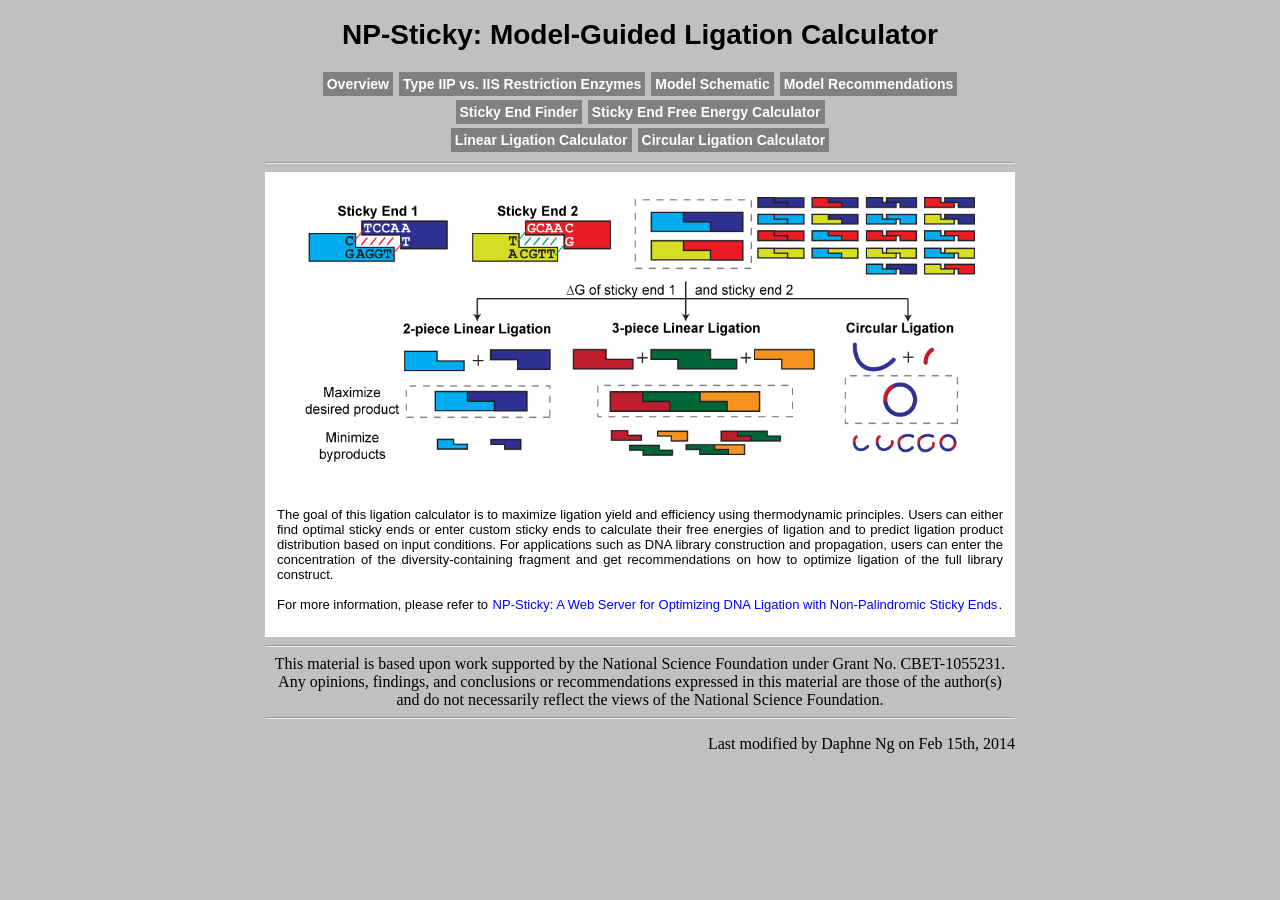
<file: index.html>
<!DOCTYPE html>
<html>
<head>

<title>NP-Sticky</title>
<link rel="stylesheet" type="text/css" href="homestyle.css">

</head>

<body>
<div id="content">

<h1><a href="index.html" style="background-color:#C0C0C0;color:black;">NP-Sticky: Model-Guided Ligation Calculator</a></h1>

<ul>
	<li><a href="about.html">Overview</a></li>
	<li><a href="enzcompare.html">Type IIP vs. IIS Restriction Enzymes</a></li>
	<li><a href="schematic.html">Model Schematic</a></li>
	<li><a href="modelresults.html">Model Recommendations</a></li>
</ul>
<ul>
	<li><a href="stickyfinder.html">Sticky End Finder</a></li>
	<li><a href="stickyend.html">Sticky End Free Energy Calculator</a></li>
</ul>
<ul>
	<li><a href="linligation.html">Linear Ligation Calculator</a></li>
	<li><a href="cirligation.html">Circular Ligation Calculator</a></li>
</ul>

<hr>

<div id="white">

<p class="center"><img src="figures/lig_graphicalAbs.png" type="image/png" width="670" height="266"></p><br/>

<p class="justify">
The goal of this ligation calculator is to maximize ligation yield and efficiency using thermodynamic principles. Users can either find optimal sticky ends or enter custom sticky ends to calculate their free energies of ligation and to predict ligation product distribution based on input conditions. For applications such as DNA library construction and propagation, users can enter the concentration of the diversity-containing fragment and get recommendations on how to optimize ligation of the full library construct.<br/><br/>
For more information, please refer to <a style="font-weight:normal;background-color:white;padding:0px;color:blue;" href="http://authors.elsevier.com/sd/article/S0022283614000680">NP-Sticky: A Web Server for Optimizing DNA Ligation with Non-Palindromic Sticky Ends</a>.
</p>

</div>

<hr>
This material is based upon work supported by the National Science Foundation under Grant No. CBET-1055231. Any opinions, findings, and conclusions or recommendations expressed in this material are those of the author(s) and do not necessarily reflect the views of the National Science Foundation.
<hr>
<p class="name">Last modified by Daphne Ng on Feb 15th, 2014</p>

</div>
</body>
</html>
</file>
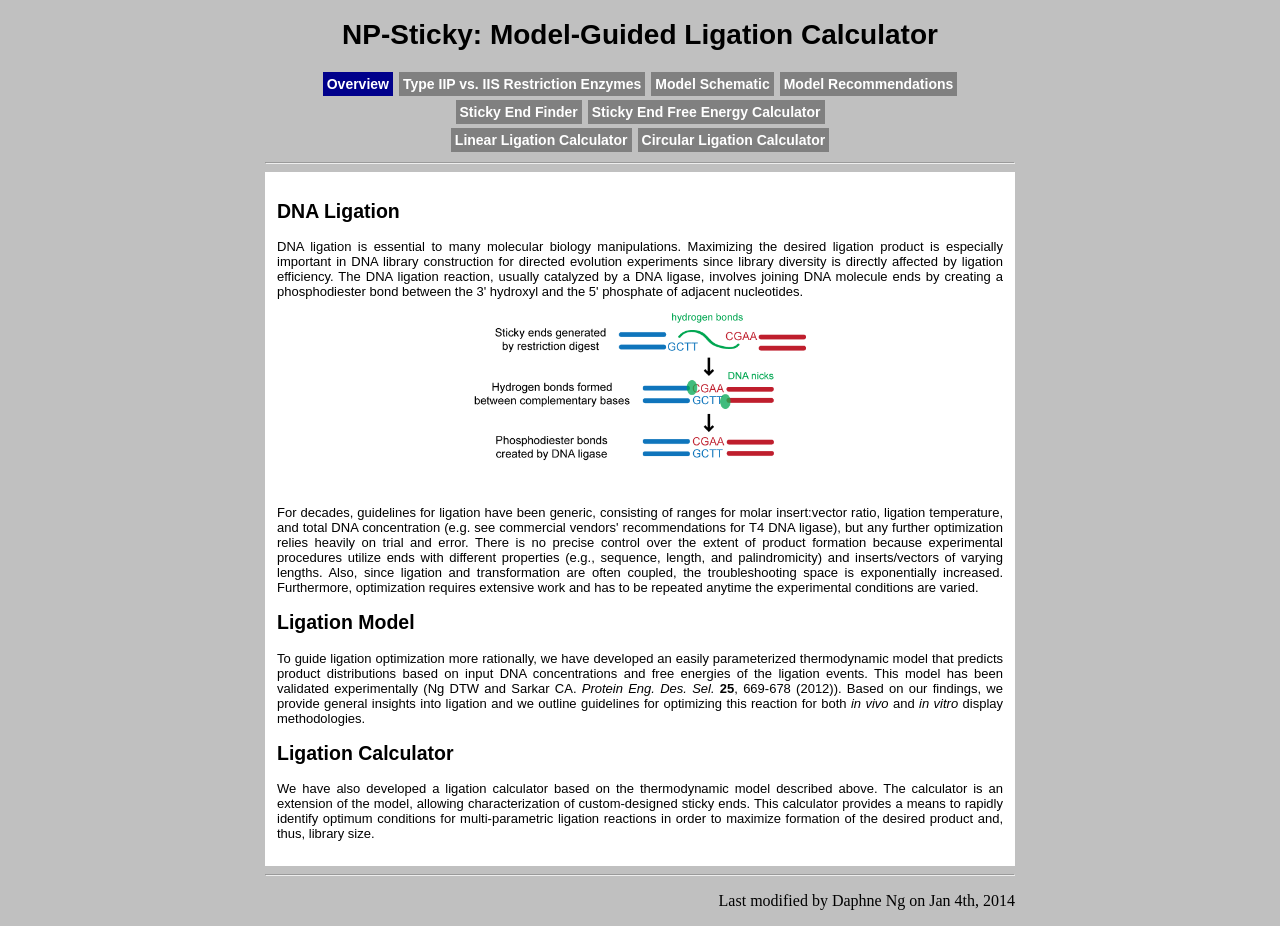
<file: about.html>
<!DOCTYPE html>
<html>
<head>

<title>NP-Sticky</title>
<link rel="stylesheet" type="text/css" href="homestyle.css">

</head>

<body>
<div id="content">

<h1><a href="index.html" style="background-color:#C0C0C0; color:black;">NP-Sticky: Model-Guided Ligation Calculator</a></h1>

<ul>
	<li><a href="about.html" style="background-color:darkblue">Overview</a></li>
	<li><a href="enzcompare.html">Type IIP vs. IIS Restriction Enzymes</a></li>
	<li><a href="schematic.html">Model Schematic</a></li>
	<li><a href="modelresults.html">Model Recommendations</a></li>
</ul>
<ul>
	<li><a href="stickyfinder.html">Sticky End Finder</a></li>
	<li><a href="stickyend.html">Sticky End Free Energy Calculator</a></li>
</ul>
<ul>
	<li><a href="linligation.html">Linear Ligation Calculator</a></li>
	<li><a href="cirligation.html">Circular Ligation Calculator</a></li>
</ul>

<hr>

<div id="white">

<h2>DNA Ligation</h2>
<p class="justify">
DNA ligation is essential to many molecular biology manipulations. Maximizing the desired ligation product is especially important in DNA library construction for directed evolution experiments since library diversity is directly affected by ligation efficiency. The DNA ligation reaction, usually catalyzed by a DNA ligase, involves joining DNA molecule ends by creating a phosphodiester bond between the 3' hydroxyl and the 5' phosphate of adjacent nucleotides.
</p>

<p class="center"><img src="figures/lig_reaction.png" type="image/png" width="332" height="149.4"></p><br/>

<p class="justify">
For decades, guidelines for ligation have been generic, consisting of ranges for molar insert:vector ratio, ligation temperature, and total DNA concentration (e.g. see commercial vendors' recommendations for T4 DNA ligase), but any further optimization relies heavily on trial and error. There is no precise control over the extent of product formation because experimental procedures utilize ends with different properties (e.g., sequence, length, and palindromicity) and inserts/vectors of varying lengths. Also, since ligation and transformation are often coupled, the troubleshooting space is exponentially increased. Furthermore, optimization requires extensive work and has to be repeated anytime the experimental conditions are varied.
</p>

<h2>Ligation Model</h2>

<p class="justify">
To guide ligation optimization more rationally, we have developed an easily parameterized thermodynamic model that predicts product distributions based on input DNA concentrations and free energies of the ligation events. This model has been validated experimentally (Ng DTW and Sarkar CA. <i>Protein Eng. Des. Sel.</i> <b>25</b>, 669-678 (2012)). Based on our findings, we provide general insights into ligation and we outline guidelines for optimizing this reaction for both <i>in vivo</i> and <i>in vitro</i> display methodologies.
</p>

<h2>Ligation Calculator</h2>

<p class="justify">
We have also developed a ligation calculator based on the thermodynamic model described above. The calculator is an extension of the model, allowing characterization of custom-designed sticky ends. This calculator provides a means to rapidly identify optimum conditions for multi-parametric ligation reactions in order to maximize formation of the desired product and, thus, library size.
</p>

</div>

<hr>

<p class="name">Last modified by Daphne Ng on Jan 4th, 2014</p>

</div>
</body>
</html>
</file>
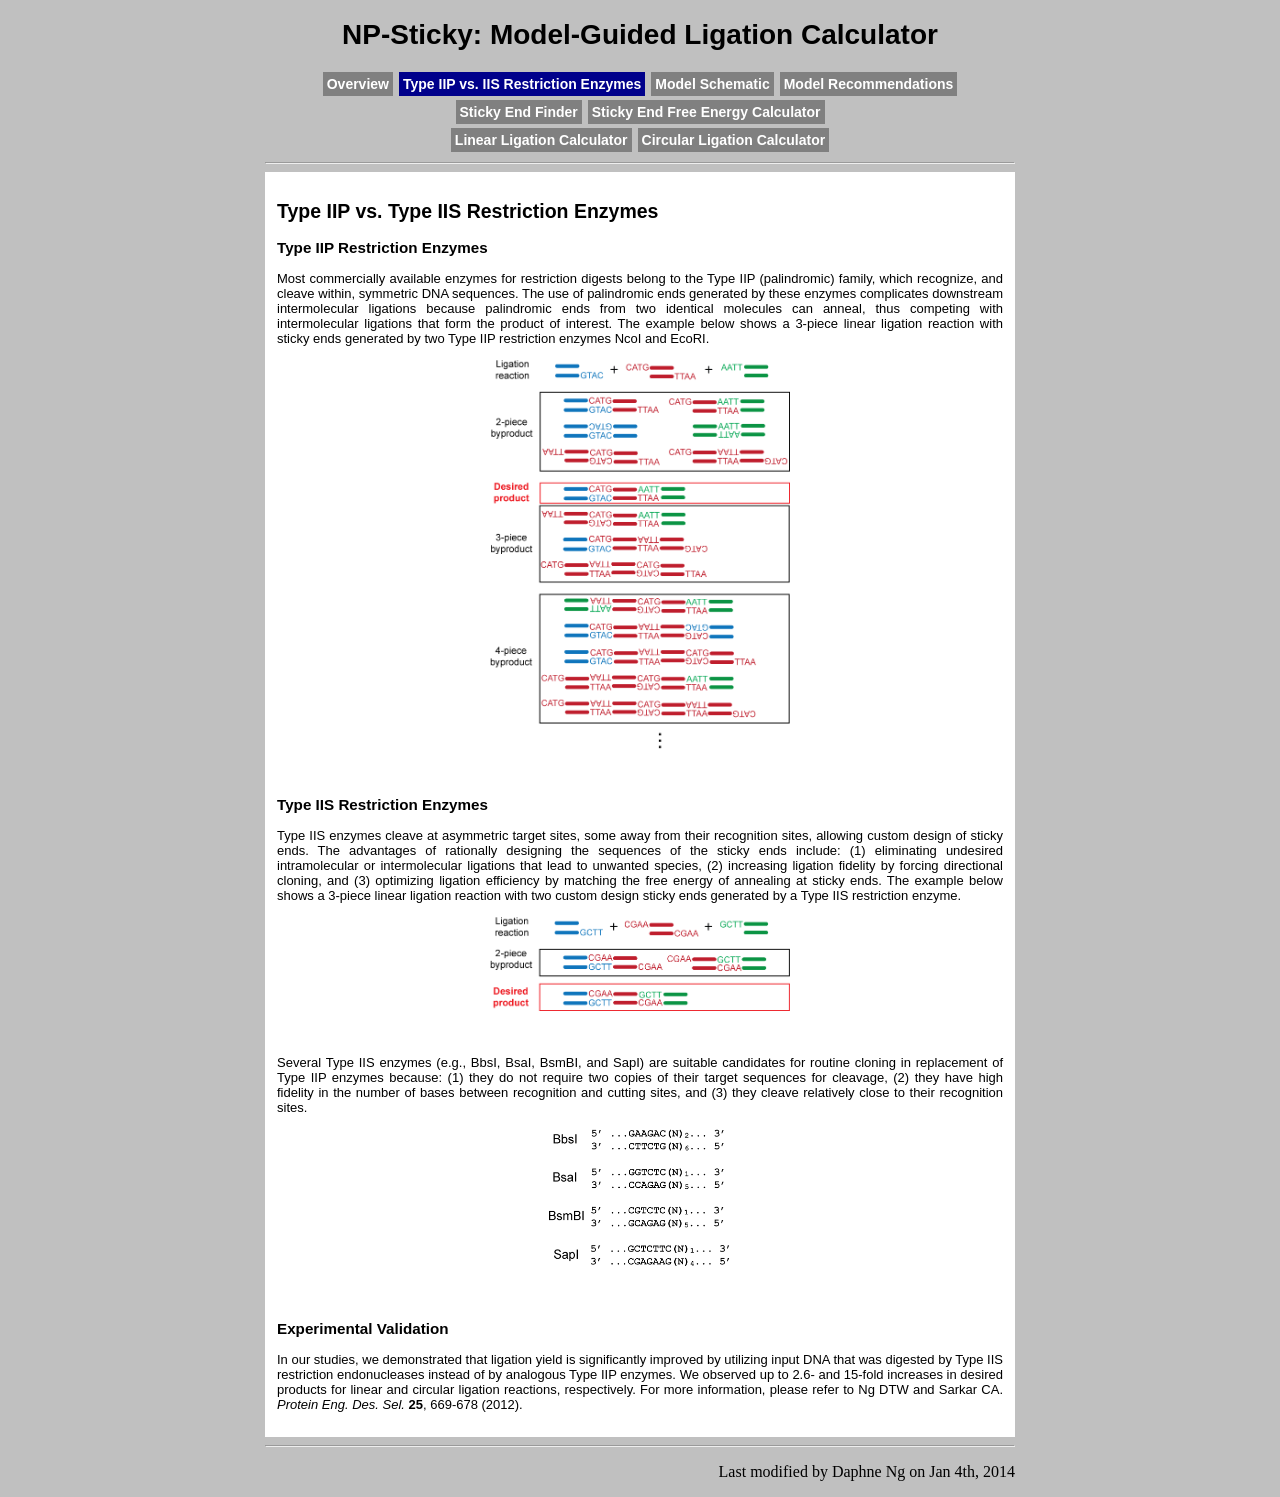
<file: enzcompare.html>
<!DOCTYPE html>
<html>
<head>

<title>NP-Sticky</title>
<link rel="stylesheet" type="text/css" href="homestyle.css">

</head>

<body>
<div id="content">

<h1><a href="index.html" style="background-color:#C0C0C0; color:black;">NP-Sticky: Model-Guided Ligation Calculator</a></h1>

<ul>
	<li><a href="about.html">Overview</a></li>
	<li><a href="enzcompare.html" style="background-color:darkblue">Type IIP vs. IIS Restriction Enzymes</a></li>
	<li><a href="schematic.html">Model Schematic</a></li>
	<li><a href="modelresults.html">Model Recommendations</a></li>
</ul>
<ul>
	<li><a href="stickyfinder.html">Sticky End Finder</a></li>
	<li><a href="stickyend.html">Sticky End Free Energy Calculator</a></li>
</ul>
<ul>
	<li><a href="linligation.html">Linear Ligation Calculator</a></li>
	<li><a href="cirligation.html">Circular Ligation Calculator</a></li>
</ul>

<hr>
<div id="white">

<h2>Type IIP vs. Type IIS Restriction Enzymes</h2>

<h3>Type IIP Restriction Enzymes</h3>

<p class="justify">
Most commercially available enzymes for restriction digests belong to the Type IIP (palindromic) family, which recognize, and cleave within, symmetric DNA sequences. The use of palindromic ends generated by these enzymes complicates downstream intermolecular ligations because palindromic ends from two identical molecules can anneal, thus competing with intermolecular ligations that form the product of interest. The example below shows a 3-piece linear ligation reaction with sticky ends generated by two Type IIP restriction enzymes NcoI and EcoRI.
</p>

<p class="center"><img src="figures/type_IIP.png" type="image/png" width="300" height="391"></p><br/>

<h3>Type IIS Restriction Enzymes</h3>

<p class="justify">
Type IIS enzymes cleave at asymmetric target sites, some away from their recognition sites, allowing custom design of sticky ends. The advantages of rationally designing the sequences of the sticky ends include: (1) eliminating undesired intramolecular or intermolecular ligations that lead to unwanted species, (2) increasing ligation fidelity by forcing directional cloning, and (3) optimizing ligation efficiency by matching the free energy of annealing at sticky ends. The example below shows a 3-piece linear ligation reaction with two custom design sticky ends generated by a Type IIS restriction enzyme.
</p>

<p class="center"><img src="figures/type_IIS.png" type="image/png" width="300" height="95"></p><br/>

<p class="justify">
Several Type IIS enzymes (e.g., BbsI, BsaI, BsmBI, and SapI) are suitable candidates for routine cloning in replacement of Type IIP enzymes because: (1) they do not require two copies of their target sequences for cleavage, (2) they have high fidelity in the number of bases between recognition and cutting sites, and (3) they cleave relatively close to their recognition sites.
</p>

<p class="center"><img src="figures/type_IIS_sites.png" type="image/png" width="184" height="145"></p><br/>

<h3>Experimental Validation</h3>

<p class="justify">
In our studies, we demonstrated that ligation yield is significantly improved by utilizing input DNA that was digested by Type IIS restriction endonucleases instead of by analogous Type IIP enzymes. We observed up to 2.6- and 15-fold increases in desired products for linear and circular ligation reactions, respectively. For more information, please refer to Ng DTW and Sarkar CA. <i>Protein Eng. Des. Sel.</i> <b>25</b>, 669-678 (2012).
</p>

</p>
</div>
<hr>
<p class="name">Last modified by Daphne Ng on Jan 4th, 2014</p>

</div>
</body>

</html>
</file>
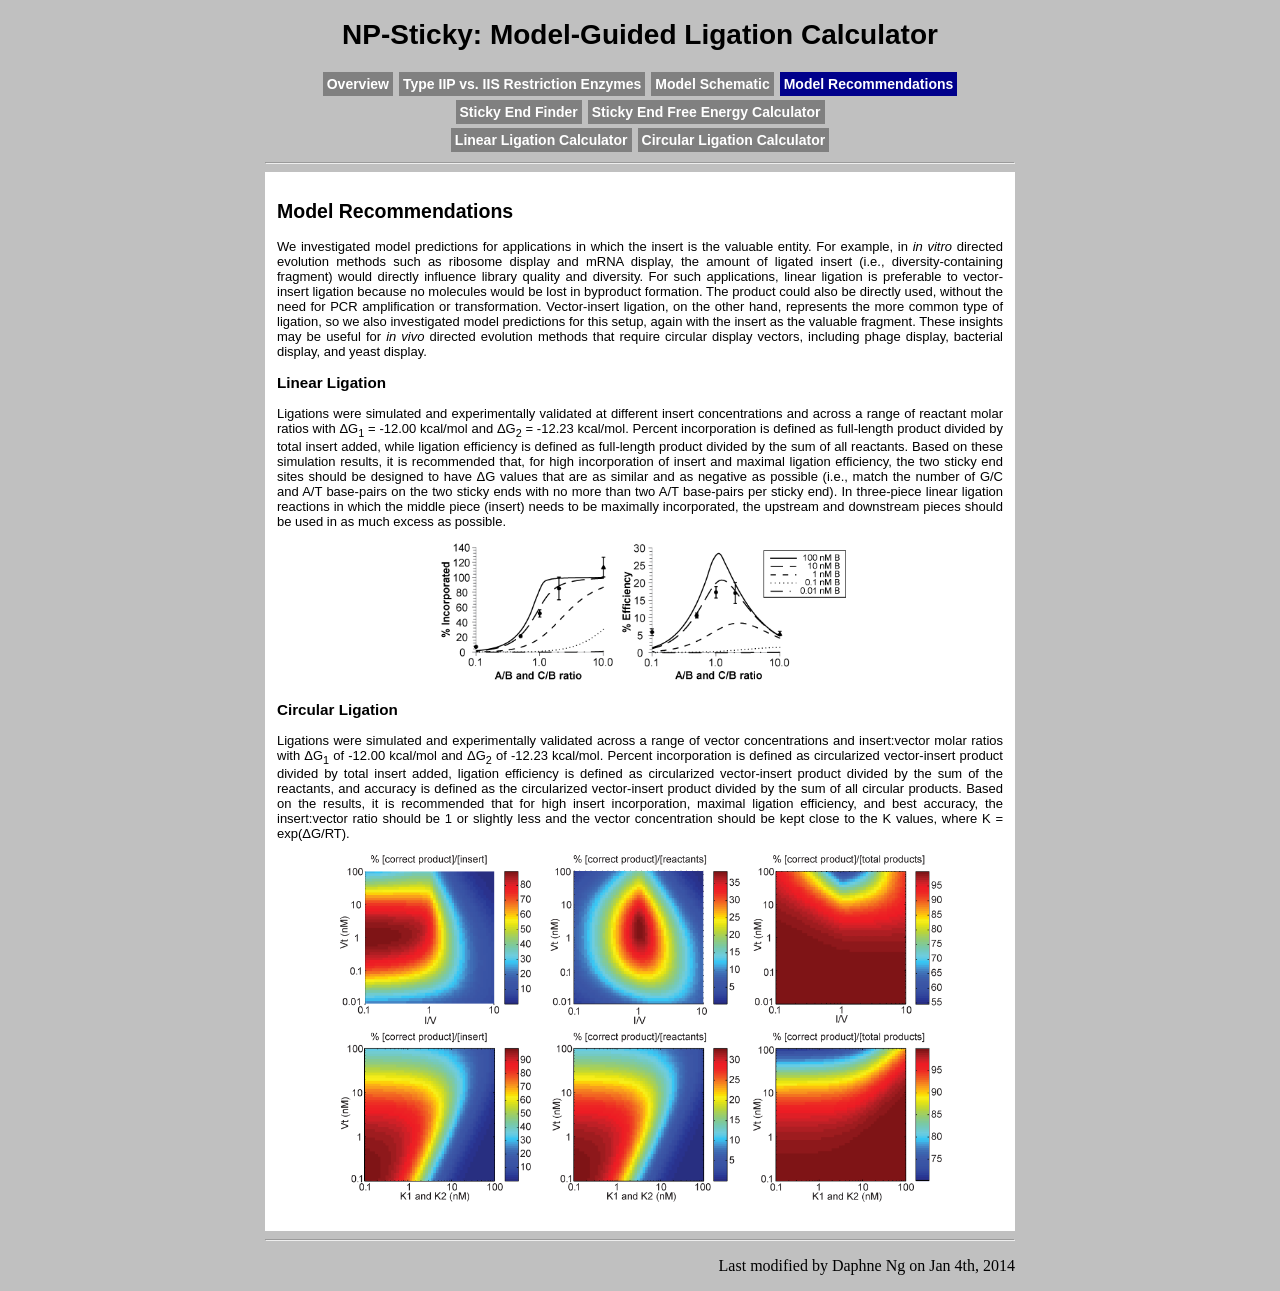
<file: modelresults.html>
<!DOCTYPE html>
<html>
<head>

<title>NP-Sticky</title>
<link rel="stylesheet" type="text/css" href="homestyle.css">

</head>

<body>
<div id="content">

<h1><a href="index.html" style="background-color:#C0C0C0; color:black;">NP-Sticky: Model-Guided Ligation Calculator</a></h1>

<ul>
	<li><a href="about.html">Overview</a></li>
	<li><a href="enzcompare.html">Type IIP vs. IIS Restriction Enzymes</a></li>
	<li><a href="schematic.html">Model Schematic</a></li>
	<li><a href="modelresults.html" style="background-color:darkblue">Model Recommendations</a></li>
</ul>
<ul>
	<li><a href="stickyfinder.html">Sticky End Finder</a></li>
	<li><a href="stickyend.html">Sticky End Free Energy Calculator</a></li>
</ul>
<ul>
	<li><a href="linligation.html">Linear Ligation Calculator</a></li>
	<li><a href="cirligation.html">Circular Ligation Calculator</a></li>
</ul>

<hr>

<div id="white">

<h2>Model Recommendations</h2>

<p class="justify">
We investigated model predictions for applications in which the insert is the valuable entity. For example, in <i>in vitro</i> directed evolution methods such as ribosome display and mRNA display, the amount of ligated insert (i.e., diversity-containing fragment) would directly influence library quality and diversity. For such applications, linear ligation is preferable to vector-insert ligation because no molecules would be lost in byproduct formation. The product could also be directly used, without the need for PCR amplification or transformation. Vector-insert ligation, on the other hand, represents the more common type of ligation, so we also investigated model predictions for this setup, again with the insert as the valuable fragment. These insights may be useful for <i>in vivo</i> directed evolution methods that require circular display vectors, including phage display, bacterial display, and yeast display.
</p>

<h3>Linear Ligation</h3>

<p class="justify">
Ligations were simulated and experimentally validated at different insert concentrations and across a range of reactant molar ratios with &#916G<sub>1</sub> = -12.00 kcal/mol and &#916G<sub>2</sub> = -12.23 kcal/mol. Percent incorporation is defined as full-length product divided by total insert added, while ligation efficiency is defined as full-length product divided by the sum of all reactants. Based on these simulation results, it is recommended that, for high incorporation of insert and maximal ligation efficiency, the two sticky end sites should be designed to have &#916G values that are as similar and as negative as possible (i.e., match the number of G/C and A/T base-pairs on the two sticky ends with no more than two A/T base-pairs per sticky end). In three-piece linear ligation reactions in which the middle piece (insert) needs to be maximally incorporated, the upstream and downstream pieces should be used in as much excess as possible.
</p>

<p class="center"><img src="figures/linlig_model_predict.png" type="image/png" width="411" height="141"></p>

<h3>Circular Ligation</h3>

<p class="justify">
Ligations were simulated and experimentally validated across a range of vector concentrations and insert:vector molar ratios with &#916G<sub>1</sub> of -12.00 kcal/mol and &#916G<sub>2</sub> of -12.23 kcal/mol. Percent incorporation is defined as circularized vector-insert product divided by total insert added, ligation efficiency is defined as circularized vector-insert product divided by the sum of the reactants, and accuracy is defined as the circularized vector-insert product divided by the sum of all circular products. Based on the results, it is recommended that for high insert incorporation, maximal ligation efficiency, and best accuracy, the insert:vector ratio should be 1 or slightly less and the vector concentration should be kept close to the K values, where K = exp(&#916G/RT).
</p>

<p class="center"><img src="figures/cirlig_model_predict.png" type="image/png" width="603" height="349"></p>

</div>

<hr>

<p class="name">Last modified by Daphne Ng on Jan 4th, 2014</p>

</div>
</body>
</html>
</file>
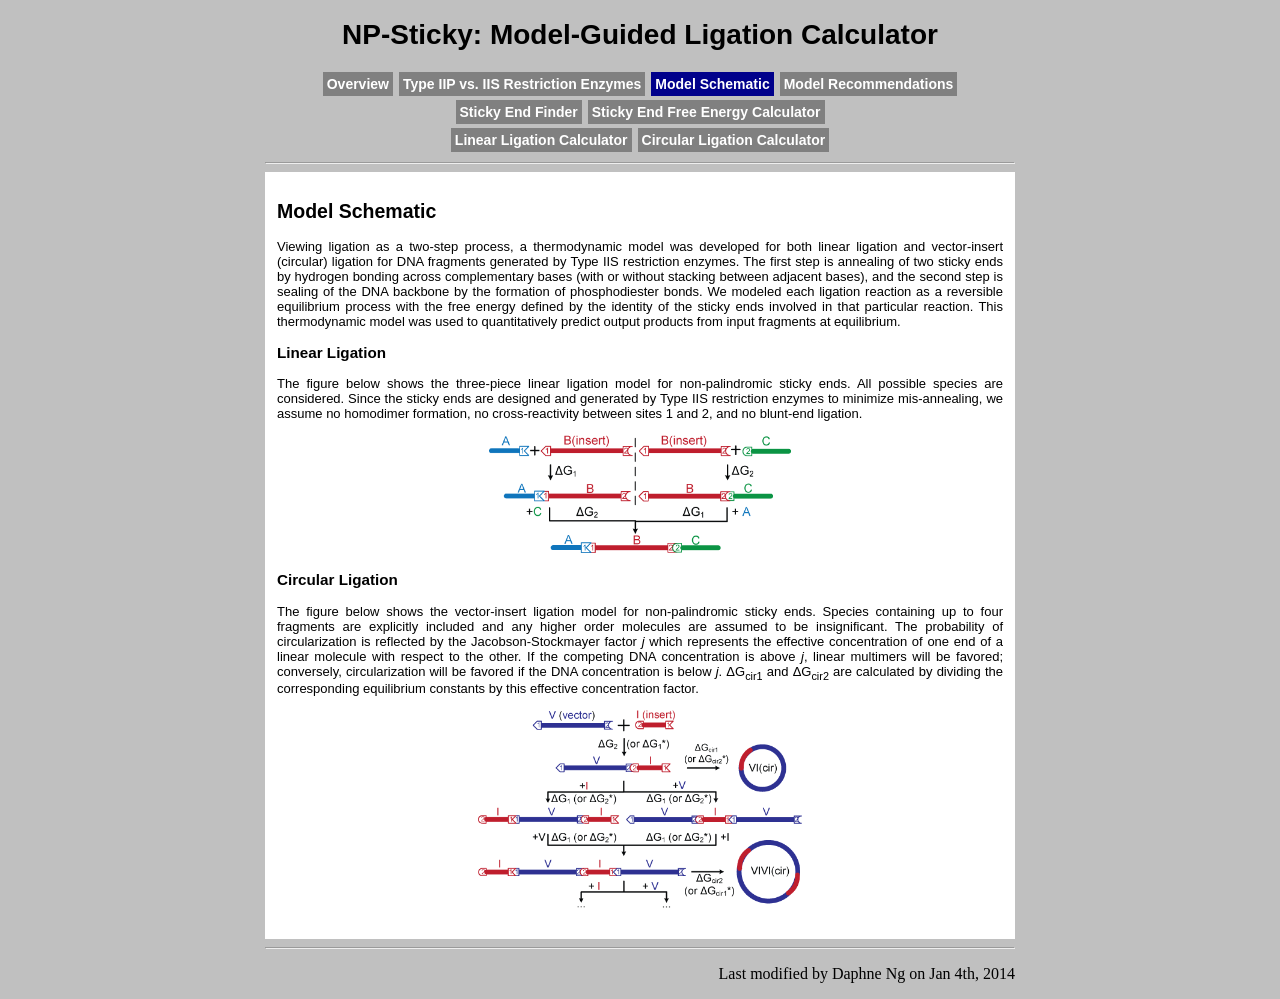
<file: schematic.html>
<!DOCTYPE html>
<html>
<head>

<title>NP-Sticky</title>
<link rel="stylesheet" type="text/css" href="homestyle.css">

</head>

<body>
<div id="content">

<h1><a href="index.html" style="background-color:#C0C0C0; color:black;">NP-Sticky: Model-Guided Ligation Calculator</a></h1>

<ul>
	<li><a href="about.html">Overview</a></li>
	<li><a href="enzcompare.html">Type IIP vs. IIS Restriction Enzymes</a></li>
	<li><a href="schematic.html" style="background-color:darkblue">Model Schematic</a></li>
	<li><a href="modelresults.html">Model Recommendations</a></li>
</ul>
<ul>
	<li><a href="stickyfinder.html">Sticky End Finder</a></li>
	<li><a href="stickyend.html">Sticky End Free Energy Calculator</a></li>
</ul>
<ul>
	<li><a href="linligation.html">Linear Ligation Calculator</a></li>
	<li><a href="cirligation.html">Circular Ligation Calculator</a></li>
</ul>

<hr>
<div id="white">

<h2>Model Schematic</h2>

<p class="justify">
Viewing ligation as a two-step process, a thermodynamic model was developed for both linear ligation and vector-insert (circular) ligation for DNA fragments generated by Type IIS restriction enzymes. The first step is annealing of two sticky ends by hydrogen bonding across complementary bases (with or without stacking between adjacent bases), and the second step is sealing of the DNA backbone by the formation of phosphodiester bonds. We modeled each ligation reaction as a reversible equilibrium process with the free energy defined by the identity of the sticky ends involved in that particular reaction. This thermodynamic model was used to quantitatively predict output products from input fragments at equilibrium.
</p>

<h3>Linear Ligation</h3>

<p class="justify">
The figure below shows the three-piece linear ligation model for non-palindromic sticky ends. All possible species are considered. Since the sticky ends are designed and generated by Type IIS restriction enzymes to minimize mis-annealing, we assume no homodimer formation, no cross-reactivity between sites 1 and 2, and no blunt-end ligation.
</p>

<p class="center"><img src="figures/linlig_model.png" type="image/png" width="302" height="119"></p>

<h3>Circular Ligation</h3>

<p class="justify">
The figure below shows the vector-insert ligation model for non-palindromic sticky ends. Species containing up to four fragments are explicitly included and any higher order molecules are assumed to be insignificant. The probability of circularization is reflected by the Jacobson-Stockmayer factor <i>j</i> which represents the effective concentration of one end of a linear molecule with respect to the other. If the competing DNA concentration is above <i>j</i>, linear multimers will be favored; conversely, circularization will be favored if the DNA concentration is below <i>j</i>. &#916G<sub>cir1</sub> and &#916G<sub>cir2</sub> are calculated by dividing the corresponding equilibrium constants by this effective concentration factor.
</p>

<p class="center"><img src="figures/cirlig_model.png" type="image/png" width="324" height="202"></p>


</div>
<hr>
<p class="name">Last modified by Daphne Ng on Jan 4th, 2014</p>

</div>
</body>

</html>
</file>
<file: homestyle.css>
html{
    text-align:center;}

ul{
    list-style-type:none;
    margin:0;
    padding:0;
    padding-top:5px;
    padding-bottom:5px;}

li{
    display:inline;
    font-size:14px;
    font-family:Verdana,Arial,sans-serif;}

a:link,a:visited{
    font-weight:bold;
    background-color:grey;
    text-align:center;
    padding:4px;
    text-decoration:none;
    color:white;
	margin-right:1px;
	margin-left:1px;}

a:hover,a:active{
    background-color:#FFCC00;}

a.none{
	font-weight:normal;
    background-color:#C0C0C0;
    text-align:center;
    padding:0px;
    text-decoration:none;
    color:black;
	margin-right:0px;
	margin-left:0px;
	background-color:#C0C0C0;}

h1{
    font-size:28px;
    font-family:Georgia,Arial,sans-serif;}

body{
    background-color:#C0C0C0;
    text-align:center;}

#content{
    width:750px;
    margin-left:auto;
    margin-right:auto;
}

#white{
    background-color:white;
    padding:12px;
    text-align:left;
    font-size:13px;
    font-family:Verdana,Arial,sans-serif;}

p.center{
    display:block;
    text-align:center;}
    
p.justify{
    text-align:justify;}

p.name{
    text-align:right;}

table{
    font-size:13px;
    font-family:Verdana,Arial,sans-serif;}

th,td{
    text-align:center;}

td.left{
    text-align:left;}
</file>
